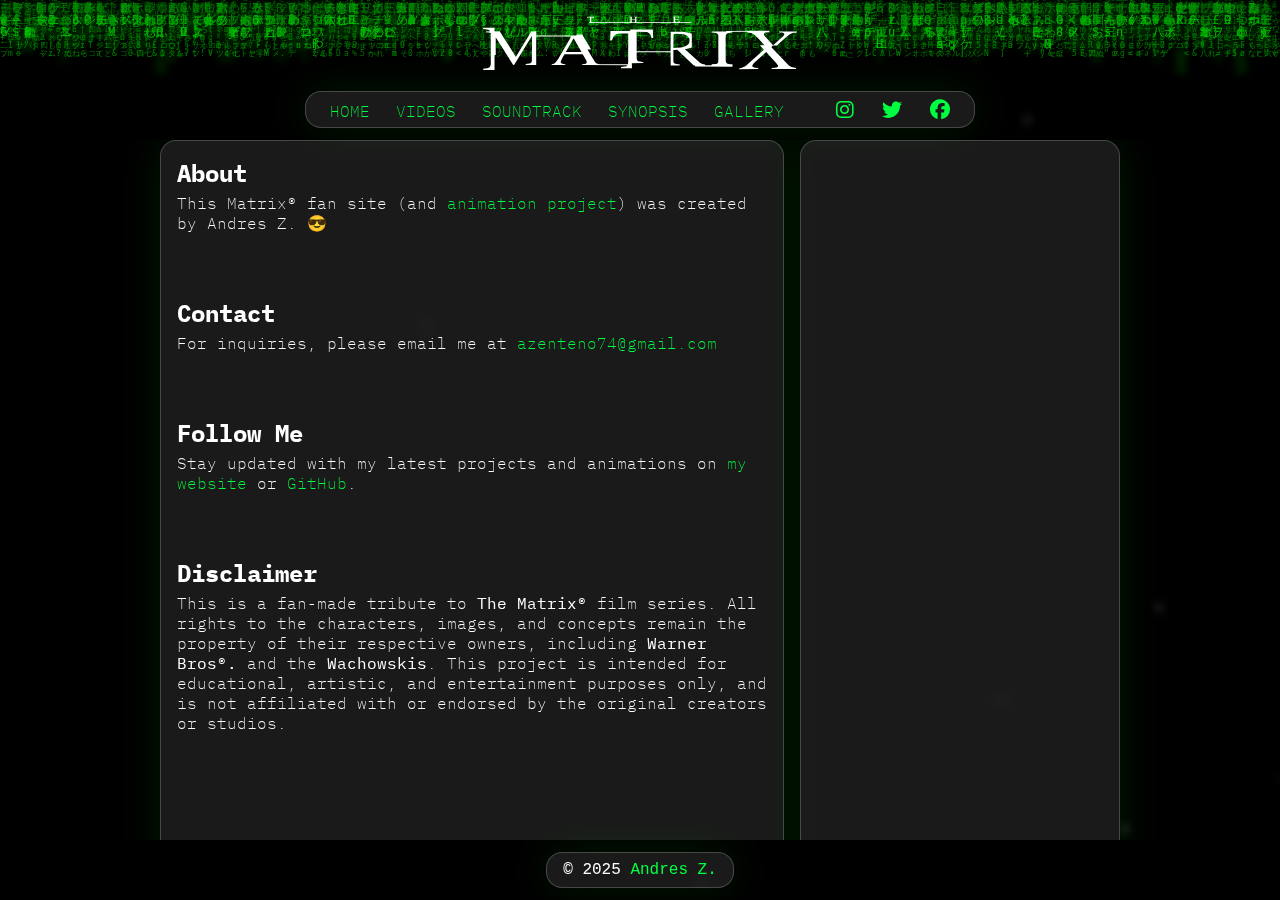
<file: index.html>
<!DOCTYPE html>
<html lang="en">

<head>
	<meta charset="UTF-8" />
	<meta name="viewport" content="width=device-width, initial-scale=1.0" />

	<!-- Facebook Meta Tags -->
	<meta property="og:title" content="Matrix Falling Code with Multi-Layered Canvases" />
	<meta property="og:description"
		content="Create a visually stunning Matrix rain animation using HTML5 Canvas, JavaScript, and CSS. Add gradients, unique trails, and interactive effects to bring your code to life!" />
	<meta property="og:type" content="website" />
	<meta property="og:url" content="https://matrix.andreszenteno.com" />
	<meta property="og:image" content="https://zenteno.org/public_assets/matrix-rain-2.png" />
	<meta property="og:image:alt" content="Screenshot of a Matrix falling code animation with colorful gradients." />
	<meta property="og:locale" content="en_US" />
	<meta property="og:site_name" content="Matrix Rain Animations" />
	<!-- Twitter Meta Tags -->
	<meta name="twitter:card" content="summary_large_image" />
	<meta property="twitter:domain" content="matrix.andreszenteno.com" />
	<meta property="twitter:url" content="https://matrix.andreszenteno.com" />
	<meta name="twitter:title" content="Matrix Falling Code with Multi-Layered Canvases" />
	<meta name="twitter:description"
		content="Create a visually stunning Matrix rain animation using HTML5 Canvas, JavaScript, and CSS. Add gradients, unique trails, and interactive effects to bring your code to life!" />
	<meta name="twitter:image" content="https://zenteno.org/public_assets/matrix-rain-2.png" />

	<title>Matrix Falling Code with Multi-Layered Canvases</title>
	<link rel="stylesheet" href="/assets/css/fontawesome.min.css" />
	<link rel="stylesheet" href="/assets/css/brands.min.css" />
	<link rel="stylesheet" href="/assets/css/solid.min.css" />
	<link rel="stylesheet" href="/assets/css/style.css" media="screen" type="text/css" />
	<style>
		body,
		html {
			margin: 0;
			padding: 0;
			overflow: hidden;
		}

		/* Stack canvases on top of each other */
		canvas {
			position: absolute;
			top: 0;
			left: 0;
			width: 100%;
			height: 100%;
			display: block;
		}

		#matrixCanvas1 {
			z-index: 1;
		}

		#matrixCanvas2 {
			z-index: 2;
		}

		#matrixCanvas3 {
			z-index: 3;
		}

		#overlayCanvas {
			z-index: 4;
		}

		.blur {
			filter: blur(4px);
			transition: filter 0.5s ease-in-out;
		}

		.opacity-4 {
			opacity: 0.4;
			transition: opacity 0.5s ease-in-out;
		}

		.opacity-8 {
			opacity: 0.8;
			transition: opacity 0.5s ease-in-out;
		}
	</style>
</head>

<body>
	<div id="matrixContainer">
		<div id="header-placeholder" class="header"></div>
		<div class="centered-box">
			<div id="body-wrapper"></div>
		</div>
		<div id="footer-placeholder" class="footer"></div>
	</div>
	<!-- First Layer -->
	<canvas id="matrixCanvas1"></canvas>
	<!-- Second Layer -->
	<canvas id="matrixCanvas2" class="opacity-8"></canvas>
	<!-- Third Layer -->
	<canvas id="matrixCanvas3" class="blur opacity-4"></canvas>
	<!-- Foreground Canvas -->
	<canvas id="overlayCanvas" class="blur opacity-4"></canvas>
	<script src="matrix.js"></script>
	<script type="module">
		const loadFragment = async (id, file) => {
			const res = await fetch(file);
			const html = await res.text();
			document.getElementById(id).innerHTML = html;

			// If it's the header, bind mobile menu toggle
			if (id === "header-placeholder") {
				const toggle = document.getElementById("menu-toggle");
				const nav = document.getElementById("main-nav");

				if (toggle && nav) {
					toggle.addEventListener("click", () => {
						nav.classList.toggle("open");
					});

					// Close menu when any link inside nav is clicked
					nav.querySelectorAll("a").forEach((link) => {
						link.addEventListener("click", () => {
							nav.classList.remove("open");
						});
					});
				}
			}
		};

		// Initial header/footer load
		loadFragment("header-placeholder", "components/header.html");
		loadFragment("footer-placeholder", "components/footer.html");

		function loadGallery() {
			const gallery = document.getElementById('gallery-collage');
			if (gallery) {
				gallery.innerHTML = ''; // Clear existing content
				const images = [
					{ name: 'TheMatrix_00001', orientation: 'portrait' },
					{ name: 'TheMatrix_00002', orientation: 'landscape' },
					{ name: 'TheMatrix_00003', orientation: 'landscape' },
					{ name: 'TheMatrix_00004', orientation: 'landscape' },
					{ name: 'TheMatrix_00005', orientation: 'landscape' },
					{ name: 'TheMatrix_00006', orientation: 'landscape' },
					{ name: 'TheMatrix_00007', orientation: 'landscape' },
					{ name: 'TheMatrix_00008', orientation: 'landscape' },
					{ name: 'TheMatrix_00009', orientation: 'landscape' },
					{ name: 'TheMatrix_00010', orientation: 'landscape' },
					{ name: 'TheMatrix_00011', orientation: 'landscape' },
					{ name: 'TheMatrix_00012', orientation: 'portrait' },
					{ name: 'TheMatrix_00013', orientation: 'portrait' },
					{ name: 'TheMatrix_00014', orientation: 'landscape' },
					{ name: 'TheMatrix_00015', orientation: 'landscape' },
					{ name: 'TheMatrix_00016', orientation: 'landscape' },
					{ name: 'TheMatrix_00017', orientation: 'landscape' },
					{ name: 'TheMatrix_00018', orientation: 'landscape' },
					{ name: 'TheMatrix_00019', orientation: 'landscape' },
					{ name: 'TheMatrix_00020', orientation: 'landscape' },
					{ name: 'TheMatrix_00021', orientation: 'landscape' },
					{ name: 'TheMatrix_00022', orientation: 'landscape' },
					{ name: 'TheMatrix_00023', orientation: 'landscape' },
					{ name: 'TheMatrix_00024', orientation: 'landscape' },
					{ name: 'TheMatrix_00025', orientation: 'landscape' },
					{ name: 'TheMatrix_00026', orientation: 'landscape' },
					{ name: 'TheMatrix_00027', orientation: 'landscape' },
					{ name: 'TheMatrix_00028', orientation: 'landscape' },
					{ name: 'TheMatrix_00029', orientation: 'landscape' },
					{ name: 'TheMatrix_00030', orientation: 'landscape' },
					{ name: 'TheMatrix_00031', orientation: 'portrait' },
					{ name: 'TheMatrix_00032', orientation: 'portrait' },
					{ name: 'TheMatrix_00033', orientation: 'portrait' },
					{ name: 'TheMatrix_00034', orientation: 'landscape' },
					{ name: 'TheMatrix_00035', orientation: 'landscape' },
					{ name: 'TheMatrix_00036', orientation: 'landscape' },
					{ name: 'TheMatrix_00037', orientation: 'landscape' },
					{ name: 'TheMatrix_00038', orientation: 'landscape' }
				];

				images.forEach(({ name, orientation }) => {
					const anchor = document.createElement('a');
					anchor.href = `assets/images/${name}.jpg`;
					anchor.target = '_blank';

					const img = document.createElement('img');
					img.src = `assets/images/thumbs/${name}.jpg`;
					img.alt = name;
					img.className = orientation;

					anchor.appendChild(img);
					gallery.appendChild(anchor);
				});
			}
		}

		// Load dynamic body content (e.g., About page)
		window.loadPage = async function (file, title = "", url = "") {
			const res = await fetch(file);
			const html = await res.text();
			document.getElementById("body-wrapper").innerHTML = html;

			if (title) document.title = title;
			if (url) history.pushState({ file, title }, title, url);
			if (file === "pages/gallery.html") {
				loadGallery();
			}
		};

		window.onpopstate = async function (event) {
			if (event.state) {
				const { file, title } = event.state;
				const res = await fetch(file);
				const html = await res.text();
				document.getElementById("body-wrapper").innerHTML = html;
				if (title) document.title = title;
			}
		};

		const path = window.location.pathname;
		switch (path) {
			case "/videos":
				loadPage("pages/videos.html", "Videos", "/videos");
				break;
			case "/soundtrack":
				loadPage("pages/soundtrack.html", "Soundtrack", "/soundtrack");
				break;
			case "/synopsis":
				loadPage("pages/synopsis.html", "Synopsis", "/synopsis");
				break;
			case "/gallery":
				loadPage("pages/gallery.html", "Gallery", "/gallery");
				break;
			case "/":
			default:
				loadPage("pages/home.html", "Home", "/");
				break;
		}
	</script>
</body>

</html>
</file>
<file: assets/css/style.css>
@import url("https://fonts.googleapis.com/css2?family=Space+Mono:ital,wght@0,400;0,700;1,400;1,700&display=swap");
@import url("https://fonts.googleapis.com/css2?family=IBM+Plex+Mono:ital,wght@0,100;0,200;0,300;0,400;0,500;0,600;0,700;1,100;1,200;1,300;1,400;1,500;1,600;1,700&display=swap");

:root {
  --black: #000;
  --white: #fff;
  --green: #00ff41;
  --font-default: "IBM Plex Mono", monospace;
  --border-radius-16: 16px;
}

/* Box sizing rules */
*,
*::before,
*::after {
  box-sizing: border-box;
}
/* Remove default margin */
body,
h1,
h2,
h3,
h4,
p,
li,
figure,
figcaption,
blockquote,
dl,
dd {
  margin: 0;
}

body,
html {
  background-color: var(--black);
  color: var(--white);
  font-family: var(--font-default);
  font-weight: 200;
  height: 100%;
  min-height: 100vh;
  scroll-behavior: smooth;
  text-rendering: optimizespeed;
}

a {
  color: var(--green);
  text-decoration: none;
}
a:hover {
  border-bottom: 1px solid var(--green);
}

h2 {
  font-size: 1.5rem;
  margin-bottom: 0.5rem;
}

#matrixContainer {
  position: absolute;
  top: 0;
  left: 0;
  width: 100%;
  height: 100%;
  pointer-events: none;
  z-index: 100;
}

.header {
  align-items: center;
  display: flex;
  justify-content: center;
  text-align: center;
  padding: 0 0.5rem;
}
.header header {
  display: flex;
  align-items: center;
  justify-content: space-between;
  width: 100%;
  margin: 0 auto;
  pointer-events: auto; /* enable interaction */
}
.header header .header-logo {
  width: 320px;
  height: auto;
}

.header header h1 {
  font-size: 2.5rem;
  margin: 0 0.5rem 0;
}
.header header nav {
  display: none;
  margin-top: 1rem;
  padding: 0.25rem 1rem;
}
.header header nav a {
  color: var(--green);
  margin: 0 1rem;
  text-decoration: none;
  text-transform: uppercase;
}
.header header nav a:hover {
  border-bottom: 1px solid var(--green);
}
.beat-hover:hover {
  animation: fa-beat 1s infinite ease-in-out;
}
@keyframes text-beat {
  0%, 100% { transform: scale(1); }
  25% { transform: scale(1.15); }
  50% { transform: scale(0.95); }
  75% { transform: scale(1.1); }
}

.beat-text {
  display: inline-block; /* allow scaling */
  transition: transform 0.3s ease-in-out;
}

.beat-text:hover {
  animation: text-beat 1s infinite ease-in-out;
}


.header header nav a.icon-link {
  font-size: 1.25rem;
}
.header header nav a.icon-link:hover {
  border: 0;
}

.header header nav .space {
  display: inline-block;
  width: 1rem; /* space between links */
}

.header header nav.open {
  position: absolute;
  top: 0;
  left: 0;
  width: 100%;
  height: 100%;
  display: flex;
  flex-direction: column;
  align-items: center;
  justify-content: center;
  border-radius: 0;
  margin: 0;
  z-index: 200; /* ensure it appears above other content */
}
.header header nav.open a {
  font-weight: 500;
  margin: 0.5rem 0;
}
.header header nav.open a.close-button {
  position: absolute;
  top: 1rem;
  right: 1rem;
  padding: 0.5rem;
  font-size: 1.5rem;
  z-index: 201;
}
.header header nav.open a.close-button:hover {
  border: 0;
}

.header header nav.open .space {
  height: 2rem;
}

.mobile-toggle {
  background: none;
  border: none;
  color: var(--green);
  cursor: pointer;
  height: 40px;
  padding: 0 .75rem;
}

@media screen and (min-width: 768px) {
  .header {
    height: 80px;
  }
  .header header nav a {
    margin: 0 0.5rem;
  }
}

@media screen and (min-height: 768px) and (min-width: 912px) {
  .header {
    height: 140px;
    padding: 0;
  }
  .header header {
    flex-direction: column;
    flex-basis: auto;
    align-items: center;
  }
  .header header h1 {
    font-size: 3rem;
    margin: 0 0.5rem;
  }
  .header header nav {
    display: inline-block;
  }
  .header header nav a.close-button {
    display: none;
  }

  .mobile-toggle {
    display: none;
  }
}

@media screen and (min-width: 1024px) {
  .header header {
    width: 960px;
  }
}

.footer {
  align-items: center;
  display: flex;
  font-family: "Courier New", Courier, monospace;
  height: 40px;
  justify-content: center;
  text-align: center;
}
.footer footer {
  width: 100%;
  margin: 0 auto;
  pointer-events: auto; /* enable interaction */
}

.footer footer span {
  display: inline-block;
  padding: 0.5rem 1rem;
}

@media screen and (min-height: 768px) and (min-width: 912px) {
  .footer {
    height: 60px;
  }
}

@media screen and (min-width: 1024px) {
  .footer {
    height: 60px;
  }
  .footer footer {
    width: 960px;
  }
}

.centered-box {
  box-sizing: border-box;
  display: block;
  height: calc(100% - 188px); /* subtract header + footer height */
  overflow: auto;
  pointer-events: auto; /* enable interaction */
  position: relative;
}

@media screen and (min-width: 344px) {
  .centered-box {
    height: calc(100% - 92px);
  }
}

@media screen and (min-width: 768px) {
  .centered-box {
    height: calc(100% - 120px);
  }
}

@media screen and (min-height: 768px) and (min-width: 912px) {
  .centered-box {
    height: calc(100% - 200px);
  }
}

#body-wrapper {
  margin: 0 auto;
  padding: 1rem 0.5rem;
  width: 100%;
}

@media screen and (min-width: 768px) {
  #body-wrapper {
    padding: 0 2rem;
  }
}

@media screen and (min-width: 1024px) {
  #body-wrapper {
    margin: 0 auto;
    padding: 0;
    width: 960px;
  }
}

#home {
  display: flex;
  flex-direction: column;
  gap: 1rem;
}
#home .left-column,
#home .right-column {
  width: 100%;
  padding: 0.5rem;
}
#home .right-column {
  min-width: 0; /* allow it to shrink */
}
#home section {
  margin-bottom: 1.5rem;
}
#home section h2 {
  font-size: 1.25rem;
  margin-bottom: 0.25rem;
}
@media screen and (min-width: 768px) {
  #home {
    flex-direction: column;
  }
  #home .left-column,
  #home .right-column {
    padding: 1rem;
  }
  #home section {
    margin-bottom: 1rem;
  }
  #home section h2 {
    font-size: 1.5rem;
  }
}

@media screen and (min-width: 1024px) {
  #home {
    flex-direction: row;
  }
  #home .left-column {
    flex: auto;
    padding: 1rem;
  }
  #home .right-column {
    flex: 1;
    min-width: 320px;
    padding: 1rem;
  }
  #home section {
    margin-bottom: 4rem;
  }
  #home section h2 {
    font-size: 1.5rem;
  }
}

.video-content {
  margin-bottom: 2rem;
  padding: 1rem;
}

.video-content iframe {
  border: none;
  height: 240px;
  width: 100%;
  border-radius: var(--border-radius-16);
  box-shadow: 0 4px 8px rgba(0, 0, 0, 0.3);
}

@media screen and (min-width: 768px) {
  .video-content iframe {
    height: 450px;
  }
}

@media screen and (min-width: 1024px) {
  .video-content {
    padding: 3rem;
  }
  .video-content iframe {
    height: 450px;
  }
}

.soundtrack-main {
  padding: 1rem;
}

.soundtrack-main iframe {
  border: none;
  height: 65vh;
  width: 100%;
  border-radius: var(--border-radius-16);
  box-shadow: 0 4px 8px rgba(0, 0, 0, 0.3);
}

@media screen and (min-height: 540px) and (min-width: 375px) {
  .soundtrack-main iframe {
    height: 29vh;
    box-shadow: none;
  }
}

@media screen and (min-height: 667px) and (min-width: 375px) {
  .soundtrack-main iframe {
    height: 60vh;
  }
}

@media screen and (min-height: 720px) and (min-width: 375px) {
  .soundtrack-main iframe {
    height: 65vh;
  }
}

@media screen and (min-height: 896px) and (min-width: 375px) {
  .soundtrack-main iframe {
    height: 70vh;
  }
}

@media screen and (min-width: 768px) {
  .soundtrack-main {
    padding: 1.5rem;
  }
}

@media screen and (min-width: 1024px) {
  .soundtrack-main {
    padding: 3rem;
  }
}

@media screen and (min-height: 768px) and (min-width: 1024px) {
  .soundtrack-main {
    padding: 1.5rem;
  }
}

.synopsis-main {
  padding: 1rem;
}
.synopsis-main section {
  margin: 1rem 0;
}
.synopsis-main section:first-child {
  margin-top: 0;
}
.synopsis-main section:last-child {
  margin-bottom: 0;
}
.synopsis-main p {
  line-height: 1.5;
  margin-bottom: 1rem;
}

@media screen and (min-width: 1024px) {
  .synopsis-main {
    padding: 3rem;
  }
  .synopsis-main section {
    margin: 2rem 0;
  }
}

.gallery-main {
  padding: 1rem;
}

.gallery-note {
  font-size: 0.75rem;
  margin-bottom: 1rem;
}

.gallery-wrapper {
  display: flex;
  flex-wrap: wrap;
  gap: 10px;
  justify-content: center;
  padding: 1rem 0;
}

.gallery-wrapper a {
  display: block;
  border-radius: var(--border-radius-16);
  overflow: hidden;
  transition: transform 0.3s ease-in-out;
}
.gallery-wrapper a:hover {
  border: 0;
}

.gallery-wrapper img {
  display: block;
  height: auto;
  width: 100%;
  border-radius: var(--border-radius-16);
  object-fit: cover;
  box-shadow: 0 4px 8px rgba(0, 0, 0, 0.3);
}

.gallery-wrapper img:hover {
  transform: scale(1.05);
}
@media screen and (min-width: 768px) {
  .gallery-main {
    padding: 1.5rem;
  }
  .gallery-wrapper img {
    height: 120px;
    width: auto;
  }
  .gallery-wrapper a:nth-child(3n + 1) img {
    height: 200px;
  }
  .gallery-wrapper a:nth-child(3n + 2) img {
    height: 140px;
  }
  .gallery-wrapper a:nth-child(3n + 3) img {
    height: 160px;
  }
  .gallery-wrapper a img.portrait {
    height: 240px;
  }
}

@media screen and (min-width: 1024px) {
  .gallery-main {
    padding: 3rem;
  }
  .gallery-wrapper img {
    height: 120px;
    width: auto;
  }
  .gallery-wrapper a:nth-child(3n + 1) img {
    height: 160px;
  }
  .gallery-wrapper a:nth-child(3n + 2) img {
    height: 140px;
  }
  .gallery-wrapper a:nth-child(3n + 3) img {
    height: 200px;
  }
  .gallery-wrapper a:nth-child(4n + 1) img {
    height: 180px;
  }
  .gallery-wrapper a:nth-child(4n + 2) img {
    height: 240px;
  }
  .gallery-wrapper a img.portrait {
    height: 320px;
  }
}

.glass {
  border-radius: var(--border-radius-16);
  background: rgba(255, 255, 255, 0.1); /* semi-transparent background */
  backdrop-filter: blur(8px); /* frosted effect */
  -webkit-backdrop-filter: blur(8px); /* for Safari */
  border: 1px solid rgba(255, 255, 255, 0.2); /* subtle edge */
  box-shadow: 0 0 40px rgba(0, 255, 0, 0.1); /* optional neon-style glow */
}
</file>
<file: assets/css/brands.min.css>
/*!
 * Font Awesome Free 6.7.2 by @fontawesome - https://fontawesome.com
 * License - https://fontawesome.com/license/free (Icons: CC BY 4.0, Fonts: SIL OFL 1.1, Code: MIT License)
 * Copyright 2024 Fonticons, Inc.
 */
:host,:root{--fa-style-family-brands:"Font Awesome 6 Brands";--fa-font-brands:normal 400 1em/1 "Font Awesome 6 Brands"}@font-face{font-family:"Font Awesome 6 Brands";font-style:normal;font-weight:400;font-display:block;src:url(../webfonts/fa-brands-400.woff2) format("woff2"),url(../webfonts/fa-brands-400.ttf) format("truetype")}.fa-brands,.fab{font-weight:400}.fa-monero{--fa:"\f3d0"}.fa-hooli{--fa:"\f427"}.fa-yelp{--fa:"\f1e9"}.fa-cc-visa{--fa:"\f1f0"}.fa-lastfm{--fa:"\f202"}.fa-shopware{--fa:"\f5b5"}.fa-creative-commons-nc{--fa:"\f4e8"}.fa-aws{--fa:"\f375"}.fa-redhat{--fa:"\f7bc"}.fa-yoast{--fa:"\f2b1"}.fa-cloudflare{--fa:"\e07d"}.fa-ups{--fa:"\f7e0"}.fa-pixiv{--fa:"\e640"}.fa-wpexplorer{--fa:"\f2de"}.fa-dyalog{--fa:"\f399"}.fa-bity{--fa:"\f37a"}.fa-stackpath{--fa:"\f842"}.fa-buysellads{--fa:"\f20d"}.fa-first-order{--fa:"\f2b0"}.fa-modx{--fa:"\f285"}.fa-guilded{--fa:"\e07e"}.fa-vnv{--fa:"\f40b"}.fa-js-square,.fa-square-js{--fa:"\f3b9"}.fa-microsoft{--fa:"\f3ca"}.fa-qq{--fa:"\f1d6"}.fa-orcid{--fa:"\f8d2"}.fa-java{--fa:"\f4e4"}.fa-invision{--fa:"\f7b0"}.fa-creative-commons-pd-alt{--fa:"\f4ed"}.fa-centercode{--fa:"\f380"}.fa-glide-g{--fa:"\f2a6"}.fa-drupal{--fa:"\f1a9"}.fa-jxl{--fa:"\e67b"}.fa-dart-lang{--fa:"\e693"}.fa-hire-a-helper{--fa:"\f3b0"}.fa-creative-commons-by{--fa:"\f4e7"}.fa-unity{--fa:"\e049"}.fa-whmcs{--fa:"\f40d"}.fa-rocketchat{--fa:"\f3e8"}.fa-vk{--fa:"\f189"}.fa-untappd{--fa:"\f405"}.fa-mailchimp{--fa:"\f59e"}.fa-css3-alt{--fa:"\f38b"}.fa-reddit-square,.fa-square-reddit{--fa:"\f1a2"}.fa-vimeo-v{--fa:"\f27d"}.fa-contao{--fa:"\f26d"}.fa-square-font-awesome{--fa:"\e5ad"}.fa-deskpro{--fa:"\f38f"}.fa-brave{--fa:"\e63c"}.fa-sistrix{--fa:"\f3ee"}.fa-instagram-square,.fa-square-instagram{--fa:"\e055"}.fa-battle-net{--fa:"\f835"}.fa-the-red-yeti{--fa:"\f69d"}.fa-hacker-news-square,.fa-square-hacker-news{--fa:"\f3af"}.fa-edge{--fa:"\f282"}.fa-threads{--fa:"\e618"}.fa-napster{--fa:"\f3d2"}.fa-snapchat-square,.fa-square-snapchat{--fa:"\f2ad"}.fa-google-plus-g{--fa:"\f0d5"}.fa-artstation{--fa:"\f77a"}.fa-markdown{--fa:"\f60f"}.fa-sourcetree{--fa:"\f7d3"}.fa-google-plus{--fa:"\f2b3"}.fa-diaspora{--fa:"\f791"}.fa-foursquare{--fa:"\f180"}.fa-stack-overflow{--fa:"\f16c"}.fa-github-alt{--fa:"\f113"}.fa-phoenix-squadron{--fa:"\f511"}.fa-pagelines{--fa:"\f18c"}.fa-algolia{--fa:"\f36c"}.fa-red-river{--fa:"\f3e3"}.fa-creative-commons-sa{--fa:"\f4ef"}.fa-safari{--fa:"\f267"}.fa-google{--fa:"\f1a0"}.fa-font-awesome-alt,.fa-square-font-awesome-stroke{--fa:"\f35c"}.fa-atlassian{--fa:"\f77b"}.fa-linkedin-in{--fa:"\f0e1"}.fa-digital-ocean{--fa:"\f391"}.fa-nimblr{--fa:"\f5a8"}.fa-chromecast{--fa:"\f838"}.fa-evernote{--fa:"\f839"}.fa-hacker-news{--fa:"\f1d4"}.fa-creative-commons-sampling{--fa:"\f4f0"}.fa-adversal{--fa:"\f36a"}.fa-creative-commons{--fa:"\f25e"}.fa-watchman-monitoring{--fa:"\e087"}.fa-fonticons{--fa:"\f280"}.fa-weixin{--fa:"\f1d7"}.fa-shirtsinbulk{--fa:"\f214"}.fa-codepen{--fa:"\f1cb"}.fa-git-alt{--fa:"\f841"}.fa-lyft{--fa:"\f3c3"}.fa-rev{--fa:"\f5b2"}.fa-windows{--fa:"\f17a"}.fa-wizards-of-the-coast{--fa:"\f730"}.fa-square-viadeo,.fa-viadeo-square{--fa:"\f2aa"}.fa-meetup{--fa:"\f2e0"}.fa-centos{--fa:"\f789"}.fa-adn{--fa:"\f170"}.fa-cloudsmith{--fa:"\f384"}.fa-opensuse{--fa:"\e62b"}.fa-pied-piper-alt{--fa:"\f1a8"}.fa-dribbble-square,.fa-square-dribbble{--fa:"\f397"}.fa-codiepie{--fa:"\f284"}.fa-node{--fa:"\f419"}.fa-mix{--fa:"\f3cb"}.fa-steam{--fa:"\f1b6"}.fa-cc-apple-pay{--fa:"\f416"}.fa-scribd{--fa:"\f28a"}.fa-debian{--fa:"\e60b"}.fa-openid{--fa:"\f19b"}.fa-instalod{--fa:"\e081"}.fa-files-pinwheel{--fa:"\e69f"}.fa-expeditedssl{--fa:"\f23e"}.fa-sellcast{--fa:"\f2da"}.fa-square-twitter,.fa-twitter-square{--fa:"\f081"}.fa-r-project{--fa:"\f4f7"}.fa-delicious{--fa:"\f1a5"}.fa-freebsd{--fa:"\f3a4"}.fa-vuejs{--fa:"\f41f"}.fa-accusoft{--fa:"\f369"}.fa-ioxhost{--fa:"\f208"}.fa-fonticons-fi{--fa:"\f3a2"}.fa-app-store{--fa:"\f36f"}.fa-cc-mastercard{--fa:"\f1f1"}.fa-itunes-note{--fa:"\f3b5"}.fa-golang{--fa:"\e40f"}.fa-kickstarter,.fa-square-kickstarter{--fa:"\f3bb"}.fa-grav{--fa:"\f2d6"}.fa-weibo{--fa:"\f18a"}.fa-uncharted{--fa:"\e084"}.fa-firstdraft{--fa:"\f3a1"}.fa-square-youtube,.fa-youtube-square{--fa:"\f431"}.fa-wikipedia-w{--fa:"\f266"}.fa-rendact,.fa-wpressr{--fa:"\f3e4"}.fa-angellist{--fa:"\f209"}.fa-galactic-republic{--fa:"\f50c"}.fa-nfc-directional{--fa:"\e530"}.fa-skype{--fa:"\f17e"}.fa-joget{--fa:"\f3b7"}.fa-fedora{--fa:"\f798"}.fa-stripe-s{--fa:"\f42a"}.fa-meta{--fa:"\e49b"}.fa-laravel{--fa:"\f3bd"}.fa-hotjar{--fa:"\f3b1"}.fa-bluetooth-b{--fa:"\f294"}.fa-square-letterboxd{--fa:"\e62e"}.fa-sticker-mule{--fa:"\f3f7"}.fa-creative-commons-zero{--fa:"\f4f3"}.fa-hips{--fa:"\f452"}.fa-css{--fa:"\e6a2"}.fa-behance{--fa:"\f1b4"}.fa-reddit{--fa:"\f1a1"}.fa-discord{--fa:"\f392"}.fa-chrome{--fa:"\f268"}.fa-app-store-ios{--fa:"\f370"}.fa-cc-discover{--fa:"\f1f2"}.fa-wpbeginner{--fa:"\f297"}.fa-confluence{--fa:"\f78d"}.fa-shoelace{--fa:"\e60c"}.fa-mdb{--fa:"\f8ca"}.fa-dochub{--fa:"\f394"}.fa-accessible-icon{--fa:"\f368"}.fa-ebay{--fa:"\f4f4"}.fa-amazon{--fa:"\f270"}.fa-unsplash{--fa:"\e07c"}.fa-yarn{--fa:"\f7e3"}.fa-square-steam,.fa-steam-square{--fa:"\f1b7"}.fa-500px{--fa:"\f26e"}.fa-square-vimeo,.fa-vimeo-square{--fa:"\f194"}.fa-asymmetrik{--fa:"\f372"}.fa-font-awesome,.fa-font-awesome-flag,.fa-font-awesome-logo-full{--fa:"\f2b4"}.fa-gratipay{--fa:"\f184"}.fa-apple{--fa:"\f179"}.fa-hive{--fa:"\e07f"}.fa-gitkraken{--fa:"\f3a6"}.fa-keybase{--fa:"\f4f5"}.fa-apple-pay{--fa:"\f415"}.fa-padlet{--fa:"\e4a0"}.fa-amazon-pay{--fa:"\f42c"}.fa-github-square,.fa-square-github{--fa:"\f092"}.fa-stumbleupon{--fa:"\f1a4"}.fa-fedex{--fa:"\f797"}.fa-phoenix-framework{--fa:"\f3dc"}.fa-shopify{--fa:"\e057"}.fa-neos{--fa:"\f612"}.fa-square-threads{--fa:"\e619"}.fa-hackerrank{--fa:"\f5f7"}.fa-researchgate{--fa:"\f4f8"}.fa-swift{--fa:"\f8e1"}.fa-angular{--fa:"\f420"}.fa-speakap{--fa:"\f3f3"}.fa-angrycreative{--fa:"\f36e"}.fa-y-combinator{--fa:"\f23b"}.fa-empire{--fa:"\f1d1"}.fa-envira{--fa:"\f299"}.fa-google-scholar{--fa:"\e63b"}.fa-gitlab-square,.fa-square-gitlab{--fa:"\e5ae"}.fa-studiovinari{--fa:"\f3f8"}.fa-pied-piper{--fa:"\f2ae"}.fa-wordpress{--fa:"\f19a"}.fa-product-hunt{--fa:"\f288"}.fa-firefox{--fa:"\f269"}.fa-linode{--fa:"\f2b8"}.fa-goodreads{--fa:"\f3a8"}.fa-odnoklassniki-square,.fa-square-odnoklassniki{--fa:"\f264"}.fa-jsfiddle{--fa:"\f1cc"}.fa-sith{--fa:"\f512"}.fa-themeisle{--fa:"\f2b2"}.fa-page4{--fa:"\f3d7"}.fa-hashnode{--fa:"\e499"}.fa-react{--fa:"\f41b"}.fa-cc-paypal{--fa:"\f1f4"}.fa-squarespace{--fa:"\f5be"}.fa-cc-stripe{--fa:"\f1f5"}.fa-creative-commons-share{--fa:"\f4f2"}.fa-bitcoin{--fa:"\f379"}.fa-keycdn{--fa:"\f3ba"}.fa-opera{--fa:"\f26a"}.fa-itch-io{--fa:"\f83a"}.fa-umbraco{--fa:"\f8e8"}.fa-galactic-senate{--fa:"\f50d"}.fa-ubuntu{--fa:"\f7df"}.fa-draft2digital{--fa:"\f396"}.fa-stripe{--fa:"\f429"}.fa-houzz{--fa:"\f27c"}.fa-gg{--fa:"\f260"}.fa-dhl{--fa:"\f790"}.fa-pinterest-square,.fa-square-pinterest{--fa:"\f0d3"}.fa-xing{--fa:"\f168"}.fa-blackberry{--fa:"\f37b"}.fa-creative-commons-pd{--fa:"\f4ec"}.fa-playstation{--fa:"\f3df"}.fa-quinscape{--fa:"\f459"}.fa-less{--fa:"\f41d"}.fa-blogger-b{--fa:"\f37d"}.fa-opencart{--fa:"\f23d"}.fa-vine{--fa:"\f1ca"}.fa-signal-messenger{--fa:"\e663"}.fa-paypal{--fa:"\f1ed"}.fa-gitlab{--fa:"\f296"}.fa-typo3{--fa:"\f42b"}.fa-reddit-alien{--fa:"\f281"}.fa-yahoo{--fa:"\f19e"}.fa-dailymotion{--fa:"\e052"}.fa-affiliatetheme{--fa:"\f36b"}.fa-pied-piper-pp{--fa:"\f1a7"}.fa-bootstrap{--fa:"\f836"}.fa-odnoklassniki{--fa:"\f263"}.fa-nfc-symbol{--fa:"\e531"}.fa-mintbit{--fa:"\e62f"}.fa-ethereum{--fa:"\f42e"}.fa-speaker-deck{--fa:"\f83c"}.fa-creative-commons-nc-eu{--fa:"\f4e9"}.fa-patreon{--fa:"\f3d9"}.fa-avianex{--fa:"\f374"}.fa-ello{--fa:"\f5f1"}.fa-gofore{--fa:"\f3a7"}.fa-bimobject{--fa:"\f378"}.fa-brave-reverse{--fa:"\e63d"}.fa-facebook-f{--fa:"\f39e"}.fa-google-plus-square,.fa-square-google-plus{--fa:"\f0d4"}.fa-web-awesome{--fa:"\e682"}.fa-mandalorian{--fa:"\f50f"}.fa-first-order-alt{--fa:"\f50a"}.fa-osi{--fa:"\f41a"}.fa-google-wallet{--fa:"\f1ee"}.fa-d-and-d-beyond{--fa:"\f6ca"}.fa-periscope{--fa:"\f3da"}.fa-fulcrum{--fa:"\f50b"}.fa-cloudscale{--fa:"\f383"}.fa-forumbee{--fa:"\f211"}.fa-mizuni{--fa:"\f3cc"}.fa-schlix{--fa:"\f3ea"}.fa-square-xing,.fa-xing-square{--fa:"\f169"}.fa-bandcamp{--fa:"\f2d5"}.fa-wpforms{--fa:"\f298"}.fa-cloudversify{--fa:"\f385"}.fa-usps{--fa:"\f7e1"}.fa-megaport{--fa:"\f5a3"}.fa-magento{--fa:"\f3c4"}.fa-spotify{--fa:"\f1bc"}.fa-optin-monster{--fa:"\f23c"}.fa-fly{--fa:"\f417"}.fa-square-bluesky{--fa:"\e6a3"}.fa-aviato{--fa:"\f421"}.fa-itunes{--fa:"\f3b4"}.fa-cuttlefish{--fa:"\f38c"}.fa-blogger{--fa:"\f37c"}.fa-flickr{--fa:"\f16e"}.fa-viber{--fa:"\f409"}.fa-soundcloud{--fa:"\f1be"}.fa-digg{--fa:"\f1a6"}.fa-tencent-weibo{--fa:"\f1d5"}.fa-letterboxd{--fa:"\e62d"}.fa-symfony{--fa:"\f83d"}.fa-maxcdn{--fa:"\f136"}.fa-etsy{--fa:"\f2d7"}.fa-facebook-messenger{--fa:"\f39f"}.fa-audible{--fa:"\f373"}.fa-think-peaks{--fa:"\f731"}.fa-bilibili{--fa:"\e3d9"}.fa-erlang{--fa:"\f39d"}.fa-x-twitter{--fa:"\e61b"}.fa-cotton-bureau{--fa:"\f89e"}.fa-dashcube{--fa:"\f210"}.fa-42-group,.fa-innosoft{--fa:"\e080"}.fa-stack-exchange{--fa:"\f18d"}.fa-elementor{--fa:"\f430"}.fa-pied-piper-square,.fa-square-pied-piper{--fa:"\e01e"}.fa-creative-commons-nd{--fa:"\f4eb"}.fa-palfed{--fa:"\f3d8"}.fa-superpowers{--fa:"\f2dd"}.fa-resolving{--fa:"\f3e7"}.fa-xbox{--fa:"\f412"}.fa-square-web-awesome-stroke{--fa:"\e684"}.fa-searchengin{--fa:"\f3eb"}.fa-tiktok{--fa:"\e07b"}.fa-facebook-square,.fa-square-facebook{--fa:"\f082"}.fa-renren{--fa:"\f18b"}.fa-linux{--fa:"\f17c"}.fa-glide{--fa:"\f2a5"}.fa-linkedin{--fa:"\f08c"}.fa-hubspot{--fa:"\f3b2"}.fa-deploydog{--fa:"\f38e"}.fa-twitch{--fa:"\f1e8"}.fa-flutter{--fa:"\e694"}.fa-ravelry{--fa:"\f2d9"}.fa-mixer{--fa:"\e056"}.fa-lastfm-square,.fa-square-lastfm{--fa:"\f203"}.fa-vimeo{--fa:"\f40a"}.fa-mendeley{--fa:"\f7b3"}.fa-uniregistry{--fa:"\f404"}.fa-figma{--fa:"\f799"}.fa-creative-commons-remix{--fa:"\f4ee"}.fa-cc-amazon-pay{--fa:"\f42d"}.fa-dropbox{--fa:"\f16b"}.fa-instagram{--fa:"\f16d"}.fa-cmplid{--fa:"\e360"}.fa-upwork{--fa:"\e641"}.fa-facebook{--fa:"\f09a"}.fa-gripfire{--fa:"\f3ac"}.fa-jedi-order{--fa:"\f50e"}.fa-uikit{--fa:"\f403"}.fa-fort-awesome-alt{--fa:"\f3a3"}.fa-phabricator{--fa:"\f3db"}.fa-ussunnah{--fa:"\f407"}.fa-earlybirds{--fa:"\f39a"}.fa-trade-federation{--fa:"\f513"}.fa-autoprefixer{--fa:"\f41c"}.fa-whatsapp{--fa:"\f232"}.fa-square-upwork{--fa:"\e67c"}.fa-slideshare{--fa:"\f1e7"}.fa-google-play{--fa:"\f3ab"}.fa-viadeo{--fa:"\f2a9"}.fa-line{--fa:"\f3c0"}.fa-google-drive{--fa:"\f3aa"}.fa-servicestack{--fa:"\f3ec"}.fa-simplybuilt{--fa:"\f215"}.fa-bitbucket{--fa:"\f171"}.fa-imdb{--fa:"\f2d8"}.fa-deezer{--fa:"\e077"}.fa-raspberry-pi{--fa:"\f7bb"}.fa-jira{--fa:"\f7b1"}.fa-docker{--fa:"\f395"}.fa-screenpal{--fa:"\e570"}.fa-bluetooth{--fa:"\f293"}.fa-gitter{--fa:"\f426"}.fa-d-and-d{--fa:"\f38d"}.fa-microblog{--fa:"\e01a"}.fa-cc-diners-club{--fa:"\f24c"}.fa-gg-circle{--fa:"\f261"}.fa-pied-piper-hat{--fa:"\f4e5"}.fa-kickstarter-k{--fa:"\f3bc"}.fa-yandex{--fa:"\f413"}.fa-readme{--fa:"\f4d5"}.fa-html5{--fa:"\f13b"}.fa-sellsy{--fa:"\f213"}.fa-square-web-awesome{--fa:"\e683"}.fa-sass{--fa:"\f41e"}.fa-wirsindhandwerk,.fa-wsh{--fa:"\e2d0"}.fa-buromobelexperte{--fa:"\f37f"}.fa-salesforce{--fa:"\f83b"}.fa-octopus-deploy{--fa:"\e082"}.fa-medapps{--fa:"\f3c6"}.fa-ns8{--fa:"\f3d5"}.fa-pinterest-p{--fa:"\f231"}.fa-apper{--fa:"\f371"}.fa-fort-awesome{--fa:"\f286"}.fa-waze{--fa:"\f83f"}.fa-bluesky{--fa:"\e671"}.fa-cc-jcb{--fa:"\f24b"}.fa-snapchat,.fa-snapchat-ghost{--fa:"\f2ab"}.fa-fantasy-flight-games{--fa:"\f6dc"}.fa-rust{--fa:"\e07a"}.fa-wix{--fa:"\f5cf"}.fa-behance-square,.fa-square-behance{--fa:"\f1b5"}.fa-supple{--fa:"\f3f9"}.fa-webflow{--fa:"\e65c"}.fa-rebel{--fa:"\f1d0"}.fa-css3{--fa:"\f13c"}.fa-staylinked{--fa:"\f3f5"}.fa-kaggle{--fa:"\f5fa"}.fa-space-awesome{--fa:"\e5ac"}.fa-deviantart{--fa:"\f1bd"}.fa-cpanel{--fa:"\f388"}.fa-goodreads-g{--fa:"\f3a9"}.fa-git-square,.fa-square-git{--fa:"\f1d2"}.fa-square-tumblr,.fa-tumblr-square{--fa:"\f174"}.fa-trello{--fa:"\f181"}.fa-creative-commons-nc-jp{--fa:"\f4ea"}.fa-get-pocket{--fa:"\f265"}.fa-perbyte{--fa:"\e083"}.fa-grunt{--fa:"\f3ad"}.fa-weebly{--fa:"\f5cc"}.fa-connectdevelop{--fa:"\f20e"}.fa-leanpub{--fa:"\f212"}.fa-black-tie{--fa:"\f27e"}.fa-themeco{--fa:"\f5c6"}.fa-python{--fa:"\f3e2"}.fa-android{--fa:"\f17b"}.fa-bots{--fa:"\e340"}.fa-free-code-camp{--fa:"\f2c5"}.fa-hornbill{--fa:"\f592"}.fa-js{--fa:"\f3b8"}.fa-ideal{--fa:"\e013"}.fa-git{--fa:"\f1d3"}.fa-dev{--fa:"\f6cc"}.fa-sketch{--fa:"\f7c6"}.fa-yandex-international{--fa:"\f414"}.fa-cc-amex{--fa:"\f1f3"}.fa-uber{--fa:"\f402"}.fa-github{--fa:"\f09b"}.fa-php{--fa:"\f457"}.fa-alipay{--fa:"\f642"}.fa-youtube{--fa:"\f167"}.fa-skyatlas{--fa:"\f216"}.fa-firefox-browser{--fa:"\e007"}.fa-replyd{--fa:"\f3e6"}.fa-suse{--fa:"\f7d6"}.fa-jenkins{--fa:"\f3b6"}.fa-twitter{--fa:"\f099"}.fa-rockrms{--fa:"\f3e9"}.fa-pinterest{--fa:"\f0d2"}.fa-buffer{--fa:"\f837"}.fa-npm{--fa:"\f3d4"}.fa-yammer{--fa:"\f840"}.fa-btc{--fa:"\f15a"}.fa-dribbble{--fa:"\f17d"}.fa-stumbleupon-circle{--fa:"\f1a3"}.fa-internet-explorer{--fa:"\f26b"}.fa-stubber{--fa:"\e5c7"}.fa-telegram,.fa-telegram-plane{--fa:"\f2c6"}.fa-old-republic{--fa:"\f510"}.fa-odysee{--fa:"\e5c6"}.fa-square-whatsapp,.fa-whatsapp-square{--fa:"\f40c"}.fa-node-js{--fa:"\f3d3"}.fa-edge-legacy{--fa:"\e078"}.fa-slack,.fa-slack-hash{--fa:"\f198"}.fa-medrt{--fa:"\f3c8"}.fa-usb{--fa:"\f287"}.fa-tumblr{--fa:"\f173"}.fa-vaadin{--fa:"\f408"}.fa-quora{--fa:"\f2c4"}.fa-square-x-twitter{--fa:"\e61a"}.fa-reacteurope{--fa:"\f75d"}.fa-medium,.fa-medium-m{--fa:"\f23a"}.fa-amilia{--fa:"\f36d"}.fa-mixcloud{--fa:"\f289"}.fa-flipboard{--fa:"\f44d"}.fa-viacoin{--fa:"\f237"}.fa-critical-role{--fa:"\f6c9"}.fa-sitrox{--fa:"\e44a"}.fa-discourse{--fa:"\f393"}.fa-joomla{--fa:"\f1aa"}.fa-mastodon{--fa:"\f4f6"}.fa-airbnb{--fa:"\f834"}.fa-wolf-pack-battalion{--fa:"\f514"}.fa-buy-n-large{--fa:"\f8a6"}.fa-gulp{--fa:"\f3ae"}.fa-creative-commons-sampling-plus{--fa:"\f4f1"}.fa-strava{--fa:"\f428"}.fa-ember{--fa:"\f423"}.fa-canadian-maple-leaf{--fa:"\f785"}.fa-teamspeak{--fa:"\f4f9"}.fa-pushed{--fa:"\f3e1"}.fa-wordpress-simple{--fa:"\f411"}.fa-nutritionix{--fa:"\f3d6"}.fa-wodu{--fa:"\e088"}.fa-google-pay{--fa:"\e079"}.fa-intercom{--fa:"\f7af"}.fa-zhihu{--fa:"\f63f"}.fa-korvue{--fa:"\f42f"}.fa-pix{--fa:"\e43a"}.fa-steam-symbol{--fa:"\f3f6"}
</file>
<file: assets/css/solid.min.css>
/*!
 * Font Awesome Free 6.7.2 by @fontawesome - https://fontawesome.com
 * License - https://fontawesome.com/license/free (Icons: CC BY 4.0, Fonts: SIL OFL 1.1, Code: MIT License)
 * Copyright 2024 Fonticons, Inc.
 */
:host,:root{--fa-style-family-classic:"Font Awesome 6 Free";--fa-font-solid:normal 900 1em/1 "Font Awesome 6 Free"}@font-face{font-family:"Font Awesome 6 Free";font-style:normal;font-weight:900;font-display:block;src:url(../webfonts/fa-solid-900.woff2) format("woff2"),url(../webfonts/fa-solid-900.ttf) format("truetype")}.fa-solid,.fas{font-weight:900}
</file>
